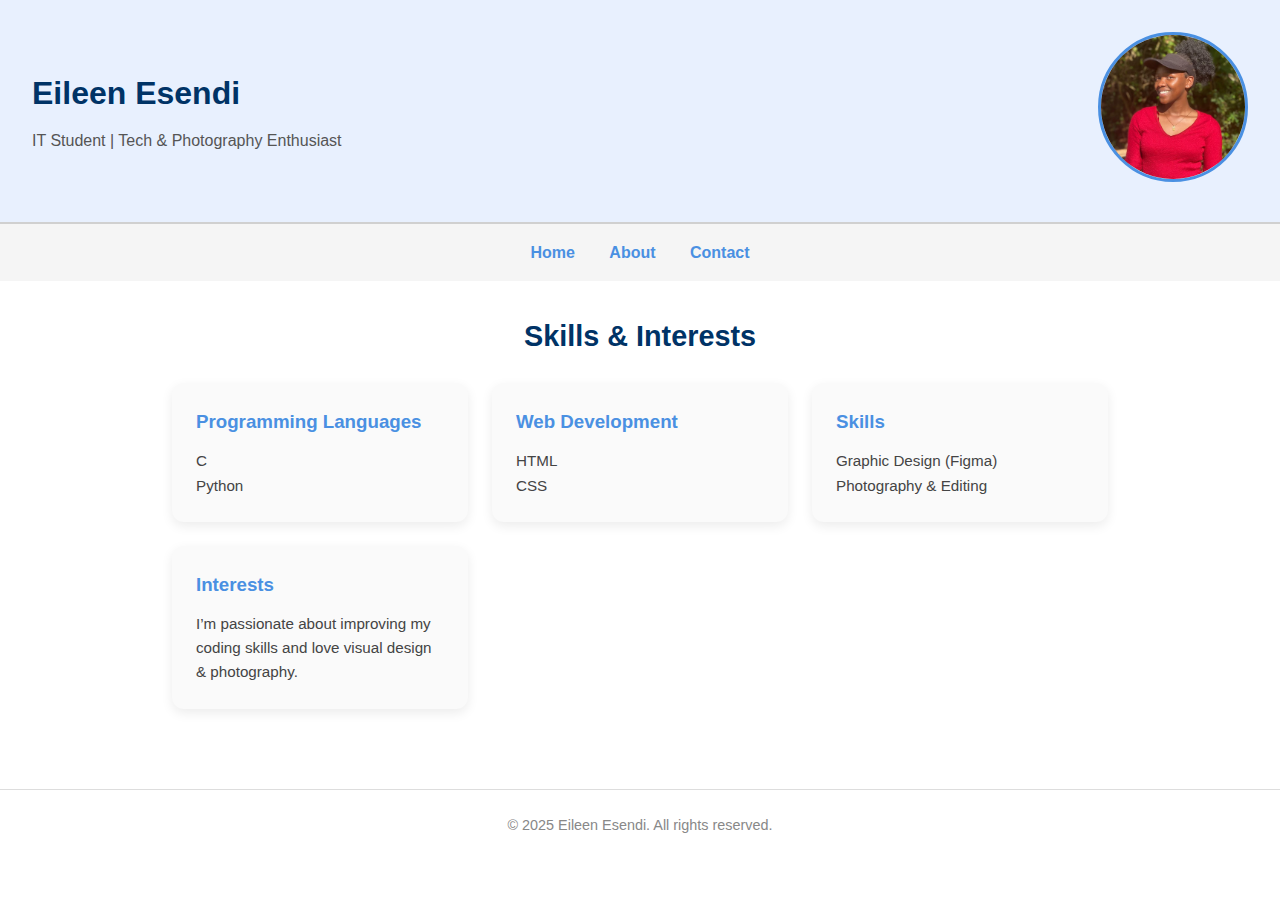
<file: index.html>
<!DOCTYPE html>
<html lang="en">
<head>
  <meta charset="UTF-8" />
  <meta name="viewport" content="width=device-width, initial-scale=1.0"/>
  <title>Home - Eileen Esendi</title>
  <link rel="stylesheet" href="style.css" />
</head>
<body>
  <header>
    <div class="profile-info">
      <h1>Eileen Esendi</h1>
      <p>IT Student | Tech & Photography Enthusiast</p>
    
    </div>
    <div class="profile-photo">
      <img src="Media/Esendi-Profile.jpg" alt="Eileen Esendi" />
    </div>
  </header>

  <nav class="nav">
    <a href="index.html">Home</a>
    <a href="about.html">About</a>
    <a href="contact.html">Contact</a>
  </nav>

  <section id="skills-interests">
    <h2>Skills & Interests</h2>
    <div class="cards">
      <div class="card">
        <h3>Programming Languages</h3>
        <p>C<br>Python</p>
      </div>
      <div class="card">
        <h3>Web Development</h3>
        <p>HTML<br>CSS</p>
      </div>
      <div class="card">
        <h3>Skills</h3>
        <p>Graphic Design (Figma)<br>Photography & Editing</p>
      </div>
      <div class="card">
        <h3>Interests</h3>
        <p>I’m passionate about improving my coding skills and love visual design & photography.</p>
      </div>
    </div>
  </section>

  <footer>
    <p>&copy; 2025 Eileen Esendi. All rights reserved.</p>
  </footer>
</body>
</html>
</file>
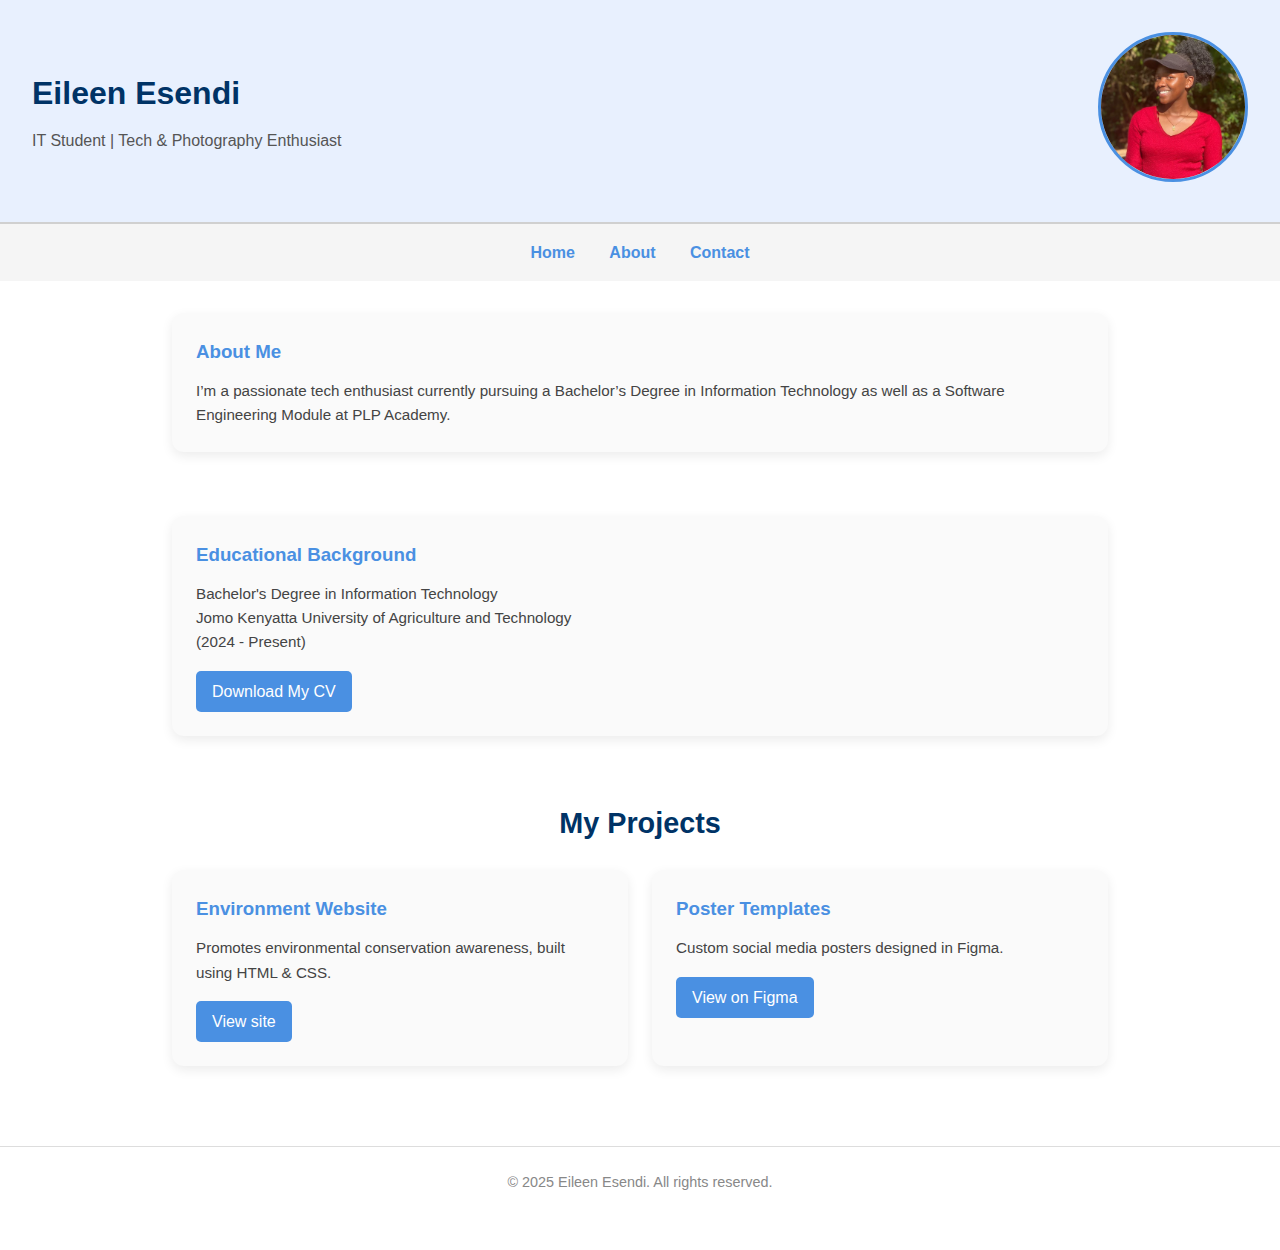
<file: about.html>
<!DOCTYPE html>
<html lang="en">
<head>
  <meta charset="UTF-8" />
  <meta name="viewport" content="width=device-width, initial-scale=1.0"/>
  <title>About - Eileen Esendi</title>
  <link rel="stylesheet" href="style.css" />
</head>
<body>
  <header>
    <div class="profile-info">
      <h1>Eileen Esendi</h1>
      <p>IT Student | Tech & Photography Enthusiast</p>
    </div>
    <div class="profile-photo">
      <img src="Media/Esendi-Profile.jpg" alt="Eileen Esendi" />
    </div>
  </header>

  <nav class="nav">
    <a href="index.html">Home</a>
    <a href="about.html">About</a>
    <a href="contact.html">Contact</a>
  </nav>

  <section id="about">
    <div class="card">
      <h3>About Me</h3>
      <p>I’m a passionate tech enthusiast currently pursuing a Bachelor’s Degree in Information Technology as well as a Software Engineering Module at PLP Academy.</p>
    </div>
  </section>

  <section id="education">
    <div class="card">
      <h3>Educational Background</h3>
      <p>Bachelor's Degree in Information Technology<br>
      Jomo Kenyatta University of Agriculture and Technology<br>
      (2024 - Present)</p>
      <a href="Media/Esendi-resume.pdf" class="cv-button" target="_blank">Download My CV</a>
    </div>
  </section>

  <section id="projects">
    <h2>My Projects</h2>
    <div class="cards">
      <div class="card">
        <h3>Environment Website</h3>
        <p>Promotes environmental conservation awareness, built using HTML & CSS.</p>
        <a href="https://save-aberdare.netlify.app/" class="project-button" target="_blank">View site</a>
      </div>
      <div class="card">
        <h3>Poster Templates</h3>
        <p>Custom social media posters designed in Figma.</p>
        <a href="https://www.figma.com/design/Y01HDPPNEuuXyxWJHYqWj9/Poster-Templates" class="project-button" target="_blank">View on Figma</a>
      </div>
    </div>
  </section>

  <footer>
    <p>&copy; 2025 Eileen Esendi. All rights reserved.</p>
  </footer>
</body>
</html>
</file>
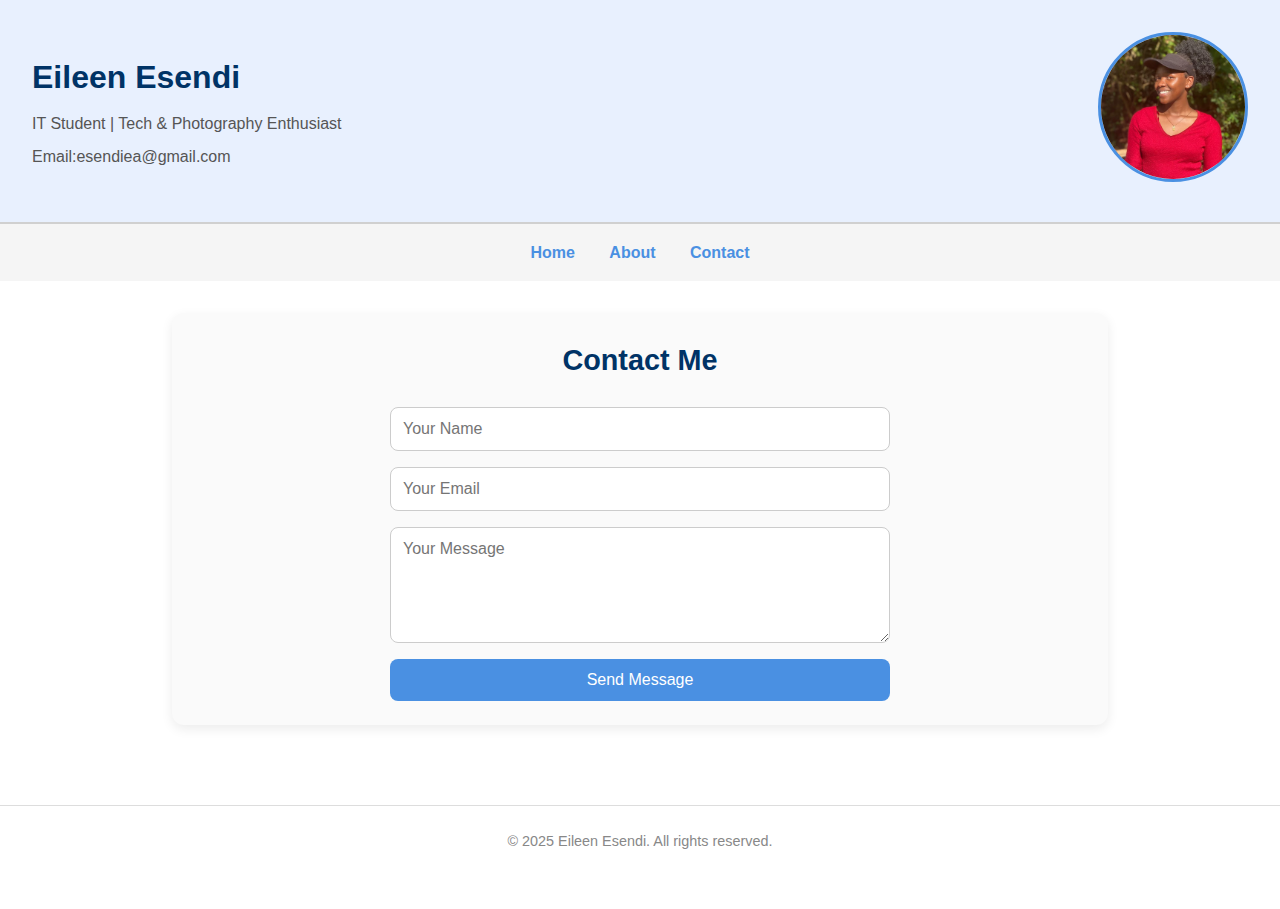
<file: contact.html>
<!DOCTYPE html>
<html lang="en">
<head>
  <meta charset="UTF-8" />
  <meta name="viewport" content="width=device-width, initial-scale=1.0"/>
  <title>Contact - Eileen Esendi</title>
  <link rel="stylesheet" href="style.css" />
  <script defer src="script.js"></script>
</head>
<body>
  <header>
    <div class="profile-info">
      <h1>Eileen Esendi</h1>
      <p>IT Student | Tech & Photography Enthusiast</p>
      <p>Email:esendiea@gmail.com</p>
    </div>
    <div class="profile-photo">
      <img src="Media/Esendi-Profile.jpg" alt="Eileen Esendi" />
    </div>
  </header>

  <nav class="nav">
    <a href="index.html">Home</a>
    <a href="about.html">About</a>
    <a href="contact.html">Contact</a>
  </nav>

  <section id="contact">
    <div class="card">
      <h2>Contact Me</h2>
      <form id="contactForm">
        <input type="text" name="name" placeholder="Your Name" required>
        <input type="email" name="email" placeholder="Your Email" required>
        <textarea name="message" placeholder="Your Message" rows="5" required></textarea>
        <button type="submit">Send Message</button>
        <p id="form-message" class="hidden">Thank you! Your message was sent.</p>
      </form>
    </div>
  </section>

  <footer>
    <p>&copy; 2025 Eileen Esendi. All rights reserved.</p>
  </footer>
</body>
</html>
</file>
<file: style.css>
/* Reset & Base */
* {
  margin: 0;
  padding: 0;
  box-sizing: border-box;
  font-family: 'Segoe UI', Tahoma, Geneva, Verdana, sans-serif;
}

body {
  background: #ffffff;
  color: #333;
  line-height: 1.6;
  padding-bottom: 2rem;
}

header {
  display: flex;
  flex-wrap: wrap;
  justify-content: space-between;
  align-items: center;
  padding: 2rem;
  background: #e8f0fe;
  border-bottom: 2px solid #d0d0d0;
}

.profile-info h1 {
  font-size: 2rem;
  color: #003366;
}

.profile-info p {
  font-size: 1rem;
  color: #555;
  margin-top: 0.5rem;
}

.profile-photo img {
  width: 150px;
  height: 150px;
  border-radius: 50%;
  object-fit: cover;
  border: 3px solid #4a90e2;
}

/* Navigation */
.nav {
  background-color: #f5f5f5;
  text-align: center;
  padding: 1rem 0;
}

.nav a {
  margin: 0 15px;
  text-decoration: none;
  color: #4a90e2;
  font-weight: bold;
  transition: color 0.3s ease;
}

.nav a:hover {
  color: #003366;
}

/* Section Styling */
section {
  padding: 2rem;
  max-width: 1000px;
  margin: auto;
}

h2 {
  text-align: center;
  margin-bottom: 1.5rem;
  font-size: 1.8rem;
  color: #003366;
}

/* Cards */
.cards {
  display: grid;
  grid-template-columns: repeat(auto-fit, minmax(230px, 1fr));
  gap: 1.5rem;
}

.card {
  background: #fafafa;
  padding: 1.5rem;
  border-radius: 12px;
  box-shadow: 0 4px 12px rgba(0, 0, 0, 0.08);
  transition: transform 0.3s ease;
}

.card:hover {
  transform: translateY(-5px);
}

.card h3 {
  color: #4a90e2;
  margin-bottom: 0.75rem;
}

.card p {
  font-size: 0.95rem;
  color: #444;
}

/* CV and Project Buttons */
.cv-button,
.project-button {
  display: inline-block;
  margin-top: 1rem;
  padding: 0.5rem 1rem;
  background-color: #4a90e2;
  color: white;
  text-decoration: none;
  border-radius: 5px;
  transition: background 0.3s ease;
}

.cv-button:hover,
.project-button:hover {
  background-color: #003366;
}

/* Contact Form */
form {
  display: flex;
  flex-direction: column;
  gap: 1rem;
  max-width: 500px;
  margin: auto;
}

input, textarea {
  padding: 0.75rem;
  border: 1px solid #ccc;
  border-radius: 8px;
  font-size: 1rem;
  resize: vertical;
}

button[type="submit"] {
  padding: 0.75rem;
  background-color: #4a90e2;
  color: white;
  border: none;
  border-radius: 8px;
  font-size: 1rem;
  cursor: pointer;
}

button[type="submit"]:hover {
  background-color: #003366;
}

/* Success Message */
#form-message {
  color: green;
  text-align: center;
  margin-top: 1rem;
  font-weight: bold;
}

.hidden {
  display: none;
}

/* Footer */
footer {
  text-align: center;
  padding: 1.5rem;
  font-size: 0.9rem;
  color: #888;
  border-top: 1px solid #ddd;
  margin-top: 3rem;
}

/* Responsive Adjustments */
@media (max-width: 600px) {
  header {
    flex-direction: column;
    text-align: center;
  }

  .profile-photo {
    margin-top: 1rem;
  }
}
</file>
